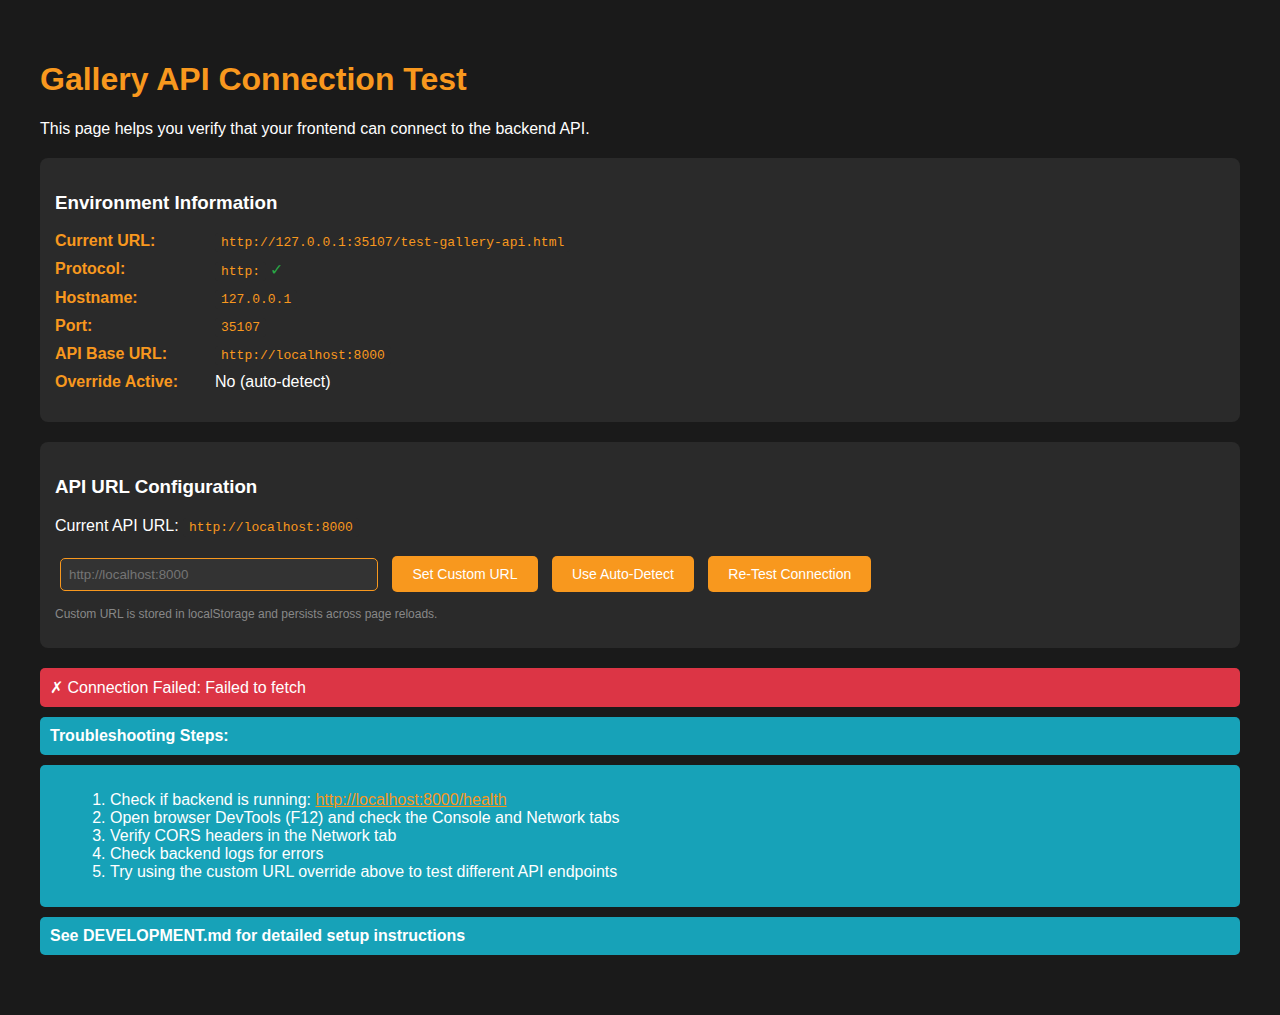
<file: test-gallery-api.html>
<!DOCTYPE html>
<html lang="en">
<head>
    <meta charset="UTF-8">
    <meta name="viewport" content="width=device-width, initial-scale=1.0">
    <title>Gallery API Test - Development Tool</title>
    <style>
        body {
            font-family: Arial, sans-serif;
            max-width: 1200px;
            margin: 20px auto;
            padding: 20px;
            background: #1a1a1a;
            color: #fff;
        }
        h1 { color: #f8981e; }
        h2 { color: #f4e5d4; margin-top: 30px; }
        .status { padding: 10px; margin: 10px 0; border-radius: 5px; }
        .success { background: #28a745; }
        .error { background: #dc3545; }
        .info { background: #17a2b8; }
        .warning { background: #ffc107; color: #000; }
        #results { margin-top: 20px; }
        .image-preview {
            display: inline-block;
            width: 150px;
            height: 150px;
            object-fit: cover;
            margin: 5px;
            border: 2px solid #f8981e;
            border-radius: 8px;
        }
        .controls {
            margin: 20px 0;
            padding: 15px;
            background: #2a2a2a;
            border-radius: 8px;
        }
        .controls button {
            background: #f8981e;
            color: #fff;
            border: none;
            padding: 10px 20px;
            margin: 5px;
            border-radius: 5px;
            cursor: pointer;
            font-size: 14px;
        }
        .controls button:hover {
            background: #ff9f3a;
        }
        .controls input {
            padding: 8px;
            margin: 5px;
            border-radius: 5px;
            border: 1px solid #f8981e;
            background: #333;
            color: #fff;
            min-width: 300px;
        }
        code {
            background: #2a2a2a;
            padding: 2px 6px;
            border-radius: 3px;
            color: #f8981e;
        }
        .env-info {
            background: #2a2a2a;
            padding: 15px;
            border-radius: 8px;
            margin: 20px 0;
        }
        .env-info dl {
            display: grid;
            grid-template-columns: 150px 1fr;
            gap: 10px;
        }
        .env-info dt {
            color: #f8981e;
            font-weight: bold;
        }
        .env-info dd {
            margin: 0;
        }
    </style>
</head>
<body>
    <h1>Gallery API Connection Test</h1>
    <p>This page helps you verify that your frontend can connect to the backend API.</p>

    <div class="env-info">
        <h3>Environment Information</h3>
        <dl id="env-info"></dl>
    </div>

    <div class="controls">
        <h3>API URL Configuration</h3>
        <p>Current API URL: <code id="current-api-url"></code></p>
        <div>
            <input type="text" id="custom-api-url" placeholder="http://localhost:8000" />
            <button onclick="setCustomApiUrl()">Set Custom URL</button>
            <button onclick="clearCustomApiUrl()">Use Auto-Detect</button>
            <button onclick="testConnection()">Re-Test Connection</button>
        </div>
        <p style="font-size: 12px; color: #888; margin-top: 10px;">
            Custom URL is stored in localStorage and persists across page reloads.
        </p>
    </div>

    <div id="status"></div>
    <div id="results"></div>

    <!-- Load the actual API config that the gallery uses -->
    <script src="api-config.js"></script>

    <script>
        const statusDiv = document.getElementById('status');
        const resultsDiv = document.getElementById('results');
        const envInfoDiv = document.getElementById('env-info');
        const currentApiUrlSpan = document.getElementById('current-api-url');

        // Display environment information
        function displayEnvironmentInfo() {
            const isFileProtocol = window.location.protocol === 'file:';
            const override = localStorage.getItem('API_BASE_URL');

            envInfoDiv.innerHTML = `
                <dt>Current URL:</dt>
                <dd><code>${window.location.href}</code></dd>
                <dt>Protocol:</dt>
                <dd><code>${window.location.protocol}</code> ${isFileProtocol ? '<span style="color: #dc3545;">⚠️ Use HTTP server instead!</span>' : '<span style="color: #28a745;">✓</span>'}</dd>
                <dt>Hostname:</dt>
                <dd><code>${window.location.hostname || 'N/A'}</code></dd>
                <dt>Port:</dt>
                <dd><code>${window.location.port || 'default'}</code></dd>
                <dt>API Base URL:</dt>
                <dd><code>${API_BASE_URL}</code></dd>
                <dt>Override Active:</dt>
                <dd>${override ? '<code>' + override + '</code>' : 'No (auto-detect)'}</dd>
            `;

            currentApiUrlSpan.textContent = API_BASE_URL;
            document.getElementById('custom-api-url').value = override || '';
        }

        function setCustomApiUrl() {
            const input = document.getElementById('custom-api-url');
            const url = input.value.trim();
            if (url) {
                localStorage.setItem('API_BASE_URL', url);
                location.reload();
            } else {
                alert('Please enter a valid URL');
            }
        }

        function clearCustomApiUrl() {
            localStorage.removeItem('API_BASE_URL');
            location.reload();
        }

        async function testConnection() {
            const API_URL = API_ENDPOINTS.GALLERY_IMAGES;
            statusDiv.innerHTML = '<div class="status info">Testing connection to: <code>' + API_URL + '</code></div>';

            try {
                console.log('Fetching from:', API_URL);
                const response = await fetch(API_URL, {
                    method: 'GET',
                    headers: {
                        'Content-Type': 'application/json',
                    },
                });

                console.log('Response status:', response.status);
                console.log('Response ok:', response.ok);
                console.log('Response headers:', Object.fromEntries(response.headers.entries()));

                if (!response.ok) {
                    const errorText = await response.text();
                    throw new Error(`HTTP error! status: ${response.status}, message: ${errorText}`);
                }

                const images = await response.json();
                console.log('Fetched images:', images.length);

                statusDiv.innerHTML = `
                    <div class="status success">✓ Success! Fetched ${images.length} images from the API</div>
                    <div class="status info"><strong>Response Status:</strong> ${response.status} ${response.statusText}</div>
                    <div class="status info"><strong>Content-Type:</strong> ${response.headers.get('content-type')}</div>
                    <div class="status info"><strong>CORS Origin:</strong> ${response.headers.get('access-control-allow-origin') || 'Not set'}</div>
                `;

                // Display images
                if (images.length > 0) {
                    resultsDiv.innerHTML = '<h2>Gallery Images Preview (showing first 10 of ' + images.length + '):</h2>';
                    images.slice(0, 10).forEach((img, idx) => {
                        const imgElement = document.createElement('img');
                        imgElement.src = img.cloudinary_url;
                        imgElement.alt = img.caption || `Gallery image ${idx + 1}`;
                        imgElement.className = 'image-preview';
                        imgElement.title = `ID: ${img.id}\nCaption: ${img.caption || 'None'}\nCreated: ${img.created_at}`;
                        imgElement.onerror = function() {
                            console.error('Failed to load image:', img.cloudinary_url);
                            this.style.border = '2px solid red';
                            this.title = 'Failed to load image';
                        };
                        resultsDiv.appendChild(imgElement);
                    });

                    resultsDiv.innerHTML += `
                        <div style="margin-top: 20px; padding: 15px; background: #2a2a2a; border-radius: 8px;">
                            <h3>✓ Gallery Integration Working!</h3>
                            <p>Your gallery page should now display all ${images.length} images.</p>
                            <p><a href="gallery.html" style="color: #f8981e;">→ View the full gallery page</a></p>
                        </div>
                    `;
                } else {
                    resultsDiv.innerHTML = `
                        <div class="status warning">
                            <strong>⚠️ No images in database</strong>
                            <p>The API is working, but there are no images to display.</p>
                            <p>Use the CMS to upload images to the gallery.</p>
                        </div>
                    `;
                }

            } catch (error) {
                console.error('Error:', error);
                const isFileProtocol = window.location.protocol === 'file:';

                let troubleshooting = `
                    <div class="status error">✗ Connection Failed: ${error.message}</div>
                    <div class="status info"><strong>Troubleshooting Steps:</strong></div>
                `;

                if (isFileProtocol) {
                    troubleshooting += `
                        <div class="status error">
                            <strong>❌ You're using file:// protocol!</strong>
                            <p>This won't work due to browser security restrictions.</p>
                            <p><strong>Solution:</strong> Start an HTTP server:</p>
                            <pre style="background: #000; padding: 10px; border-radius: 5px; overflow-x: auto;">cd New-site-repo-main
python -m http.server 8080</pre>
                            <p>Then access: <code>http://localhost:8080/test-gallery-api.html</code></p>
                        </div>
                    `;
                } else {
                    troubleshooting += `
                        <div class="status info">
                            <ol style="text-align: left; margin-left: 20px;">
                                <li>Check if backend is running: <a href="http://localhost:8000/health" target="_blank" style="color: #f8981e;">http://localhost:8000/health</a></li>
                                <li>Open browser DevTools (F12) and check the Console and Network tabs</li>
                                <li>Verify CORS headers in the Network tab</li>
                                <li>Check backend logs for errors</li>
                                <li>Try using the custom URL override above to test different API endpoints</li>
                            </ol>
                        </div>
                    `;
                }

                troubleshooting += `
                    <div class="status info">
                        <strong>See DEVELOPMENT.md for detailed setup instructions</strong>
                    </div>
                `;

                statusDiv.innerHTML = troubleshooting;
            }
        }

        // Initialize and run test when page loads
        displayEnvironmentInfo();
        testConnection();
    </script>
</body>
</html>
</file>
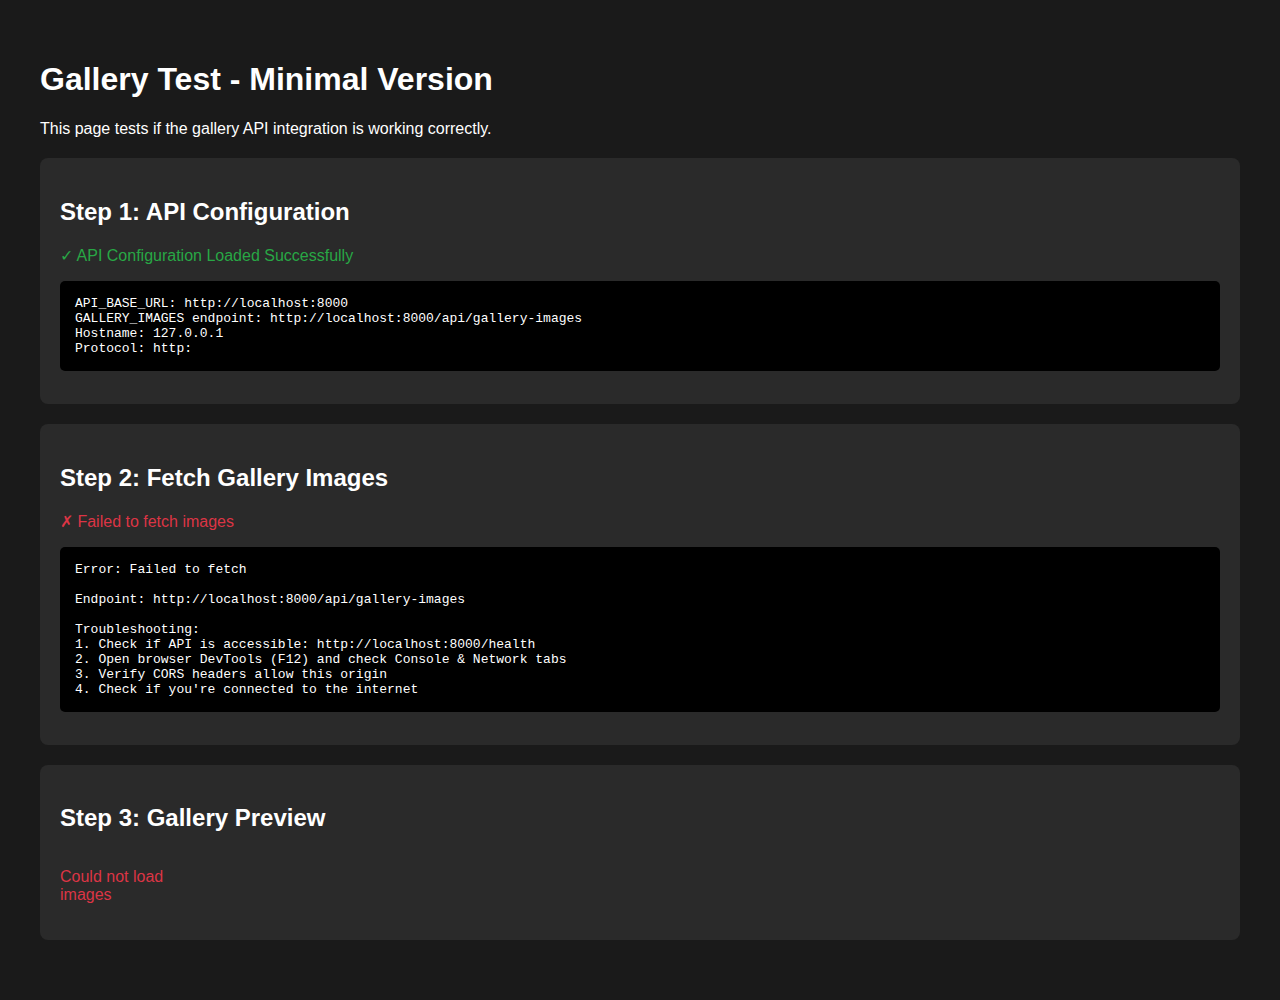
<file: test-gallery-minimal.html>
<!DOCTYPE html>
<html lang="en">
<head>
    <meta charset="UTF-8">
    <meta name="viewport" content="width=device-width, initial-scale=1.0">
    <title>Gallery Test - Minimal</title>
    <style>
        body {
            font-family: Arial, sans-serif;
            max-width: 1200px;
            margin: 20px auto;
            padding: 20px;
            background: #1a1a1a;
            color: #fff;
        }
        .test-section {
            background: #2a2a2a;
            padding: 20px;
            margin: 20px 0;
            border-radius: 8px;
        }
        .success { color: #28a745; }
        .error { color: #dc3545; }
        .info { color: #17a2b8; }
        pre {
            background: #000;
            padding: 15px;
            border-radius: 5px;
            overflow-x: auto;
            white-space: pre-wrap;
        }
        .gallery-grid {
            display: grid;
            grid-template-columns: repeat(auto-fill, minmax(150px, 1fr));
            gap: 10px;
            margin-top: 20px;
        }
        .gallery-item img {
            width: 100%;
            height: 150px;
            object-fit: cover;
            border-radius: 8px;
            border: 2px solid #f8981e;
        }
    </style>
</head>
<body>
    <h1>Gallery Test - Minimal Version</h1>
    <p>This page tests if the gallery API integration is working correctly.</p>

    <div class="test-section">
        <h2>Step 1: API Configuration</h2>
        <div id="config-test"></div>
    </div>

    <div class="test-section">
        <h2>Step 2: Fetch Gallery Images</h2>
        <div id="fetch-test"></div>
    </div>

    <div class="test-section">
        <h2>Step 3: Gallery Preview</h2>
        <div id="gallery-grid" class="gallery-grid"></div>
    </div>

    <!-- Load API Configuration -->
    <script src="api-config.js"></script>

    <!-- Test Script -->
    <script>
        console.log('=== Gallery Test Started ===');

        // Test 1: Check if API config is loaded
        const configTest = document.getElementById('config-test');

        if (typeof API_BASE_URL !== 'undefined' && typeof API_ENDPOINTS !== 'undefined') {
            configTest.innerHTML = `
                <p class="success">✓ API Configuration Loaded Successfully</p>
                <pre>API_BASE_URL: ${API_BASE_URL}
GALLERY_IMAGES endpoint: ${API_ENDPOINTS.GALLERY_IMAGES}
Hostname: ${window.location.hostname || '(empty - file protocol)'}
Protocol: ${window.location.protocol}</pre>
            `;
            console.log('✓ API_BASE_URL:', API_BASE_URL);
            console.log('✓ API_ENDPOINTS:', API_ENDPOINTS);
        } else {
            configTest.innerHTML = `
                <p class="error">✗ API Configuration Failed to Load</p>
                <p>API_BASE_URL defined: ${typeof API_BASE_URL !== 'undefined'}</p>
                <p>API_ENDPOINTS defined: ${typeof API_ENDPOINTS !== 'undefined'}</p>
            `;
            console.error('✗ API Configuration not loaded');
        }

        // Test 2: Fetch gallery images
        const fetchTest = document.getElementById('fetch-test');
        const galleryGrid = document.getElementById('gallery-grid');

        fetchTest.innerHTML = '<p class="info">⏳ Fetching images from API...</p>';

        async function testGalleryFetch() {
            try {
                const endpoint = API_ENDPOINTS.GALLERY_IMAGES;
                console.log('Fetching from:', endpoint);

                const response = await fetch(endpoint, {
                    method: 'GET',
                    headers: {
                        'Content-Type': 'application/json',
                    },
                });

                console.log('Response status:', response.status);
                console.log('Response headers:', Object.fromEntries(response.headers.entries()));

                if (!response.ok) {
                    const errorText = await response.text();
                    throw new Error(`HTTP ${response.status}: ${errorText}`);
                }

                const images = await response.json();
                console.log('✓ Fetched', images.length, 'images');

                fetchTest.innerHTML = `
                    <p class="success">✓ Successfully fetched ${images.length} images from API</p>
                    <pre>Status: ${response.status} ${response.statusText}
Content-Type: ${response.headers.get('content-type')}
CORS Origin: ${response.headers.get('access-control-allow-origin') || 'Not set'}</pre>
                `;

                // Display images
                if (images.length > 0) {
                    galleryGrid.innerHTML = '';
                    images.slice(0, 12).forEach((img, idx) => {
                        const item = document.createElement('div');
                        item.className = 'gallery-item';

                        const imgEl = document.createElement('img');
                        imgEl.src = img.cloudinary_url;
                        imgEl.alt = img.caption || `Image ${idx + 1}`;
                        imgEl.title = `ID: ${img.id}\n${img.caption || 'No caption'}`;
                        imgEl.loading = 'lazy';

                        imgEl.onerror = function() {
                            console.error('Failed to load:', img.cloudinary_url);
                            this.style.border = '2px solid red';
                        };

                        imgEl.onload = function() {
                            console.log('✓ Loaded image:', idx + 1);
                        };

                        item.appendChild(imgEl);
                        galleryGrid.appendChild(item);
                    });

                    if (images.length > 12) {
                        const more = document.createElement('div');
                        more.style.gridColumn = '1 / -1';
                        more.style.textAlign = 'center';
                        more.style.padding = '20px';
                        more.innerHTML = `<p class="info">Showing 12 of ${images.length} images</p>`;
                        galleryGrid.appendChild(more);
                    }
                } else {
                    galleryGrid.innerHTML = '<p class="error">No images in database</p>';
                }

            } catch (error) {
                console.error('✗ Fetch failed:', error);
                fetchTest.innerHTML = `
                    <p class="error">✗ Failed to fetch images</p>
                    <pre>Error: ${error.message}

Endpoint: ${API_ENDPOINTS.GALLERY_IMAGES}

Troubleshooting:
1. Check if API is accessible: ${API_BASE_URL}/health
2. Open browser DevTools (F12) and check Console & Network tabs
3. Verify CORS headers allow this origin
4. Check if you're connected to the internet</pre>
                `;
                galleryGrid.innerHTML = '<p class="error">Could not load images</p>';
            }
        }

        // Run the test
        testGalleryFetch();
    </script>
</body>
</html>
</file>
